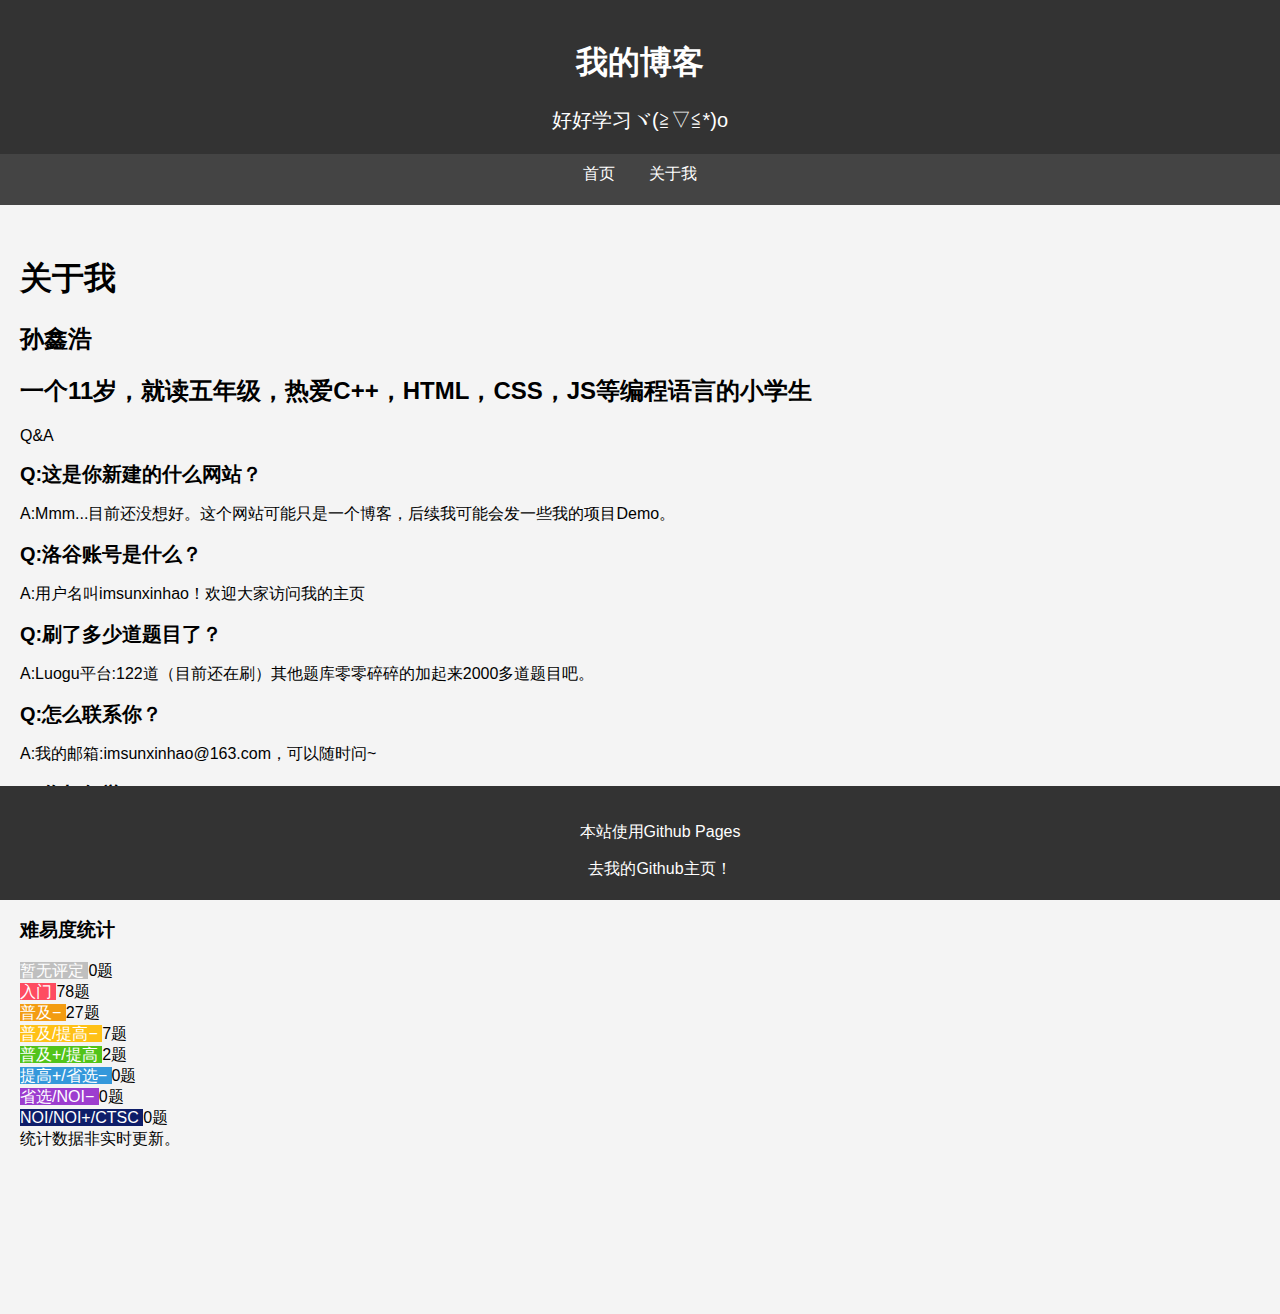
<file: about.html>
<!DOCTYPE html>
<html lang="cn">
<head>
    <meta charset="UTF-8">
    <meta name="viewport" content="width=device-width, initial-scale=1.0">
    <title>imsunxinhao的博客</title>
    
    <link rel="stylesheet" href="Cursor.css">
    <style>
		  :root, :host {
        --fa-font-solid: normal 900 1em/1 "Font Awesome 6 Solid";
        --fa-font-regular: normal 400 1em/1 "Font Awesome 6 Regular";
        --fa-font-light: normal 300 1em/1 "Font Awesome 6 Light";
        --fa-font-thin: normal 100 1em/1 "Font Awesome 6 Thin";
        --fa-font-duotone: normal 900 1em/1 "Font Awesome 6 Duotone";
        --fa-font-sharp-solid: normal 900 1em/1 "Font Awesome 6 Sharp";
        --fa-font-sharp-regular: normal 400 1em/1 "Font Awesome 6 Sharp";
        --fa-font-sharp-light: normal 300 1em/1 "Font Awesome 6 Sharp";
        --fa-font-brands: normal 400 1em/1 "Font Awesome 6 Brands";
      }

      svg:not(:root).svg-inline--fa, svg:not(:host).svg-inline--fa {
        overflow: visible;
        box-sizing: content-box;
      }

      .svg-inline--fa {
        display: var(--fa-display, inline-block);
        height: 1em;
        overflow: visible;
        vertical-align: -0.125em;
      }
      .svg-inline--fa.fa-2xs {
        vertical-align: 0.1em;
      }
      .svg-inline--fa.fa-xs {
        vertical-align: 0em;
      }
      .svg-inline--fa.fa-sm {
        vertical-align: -0.0714285705em;
      }
      .svg-inline--fa.fa-lg {
        vertical-align: -0.2em;
      }
      .svg-inline--fa.fa-xl {
        vertical-align: -0.25em;
      }
      .svg-inline--fa.fa-2xl {
        vertical-align: -0.3125em;
      }
      .svg-inline--fa.fa-pull-left {
        margin-right: var(--fa-pull-margin, 0.3em);
        width: auto;
      }
      .svg-inline--fa.fa-pull-right {
        margin-left: var(--fa-pull-margin, 0.3em);
        width: auto;
      }
      .svg-inline--fa.fa-li {
        width: var(--fa-li-width, 2em);
        top: 0.25em;
      }
      .svg-inline--fa.fa-fw {
        width: var(--fa-fw-width, 1.25em);
      }

      .fa-layers svg.svg-inline--fa {
        bottom: 0;
        left: 0;
        margin: auto;
        position: absolute;
        right: 0;
        top: 0;
      }

      .fa-layers-counter, .fa-layers-text {
        display: inline-block;
        position: absolute;
        text-align: center;
      }

      .fa-layers {
        display: inline-block;
        height: 1em;
        position: relative;
        text-align: center;
        vertical-align: -0.125em;
        width: 1em;
      }
      .fa-layers svg.svg-inline--fa {
        -webkit-transform-origin: center center;
                transform-origin: center center;
      }

      .fa-layers-text {
        left: 50%;
        top: 50%;
        -webkit-transform: translate(-50%, -50%);
                transform: translate(-50%, -50%);
        -webkit-transform-origin: center center;
                transform-origin: center center;
      }

      .fa-layers-counter {
        background-color: var(--fa-counter-background-color, #ff253a);
        border-radius: var(--fa-counter-border-radius, 1em);
        box-sizing: border-box;
        color: var(--fa-inverse, #fff);
        line-height: var(--fa-counter-line-height, 1);
        max-width: var(--fa-counter-max-width, 5em);
        min-width: var(--fa-counter-min-width, 1.5em);
        overflow: hidden;
        padding: var(--fa-counter-padding, 0.25em 0.5em);
        right: var(--fa-right, 0);
        text-overflow: ellipsis;
        top: var(--fa-top, 0);
        -webkit-transform: scale(var(--fa-counter-scale, 0.25));
                transform: scale(var(--fa-counter-scale, 0.25));
        -webkit-transform-origin: top right;
                transform-origin: top right;
      }

      .fa-layers-bottom-right {
        bottom: var(--fa-bottom, 0);
        right: var(--fa-right, 0);
        top: auto;
        -webkit-transform: scale(var(--fa-layers-scale, 0.25));
                transform: scale(var(--fa-layers-scale, 0.25));
        -webkit-transform-origin: bottom right;
                transform-origin: bottom right;
      }

      .fa-layers-bottom-left {
        bottom: var(--fa-bottom, 0);
        left: var(--fa-left, 0);
        right: auto;
        top: auto;
        -webkit-transform: scale(var(--fa-layers-scale, 0.25));
                transform: scale(var(--fa-layers-scale, 0.25));
        -webkit-transform-origin: bottom left;
                transform-origin: bottom left;
      }

      .fa-layers-top-right {
        top: var(--fa-top, 0);
        right: var(--fa-right, 0);
        -webkit-transform: scale(var(--fa-layers-scale, 0.25));
                transform: scale(var(--fa-layers-scale, 0.25));
        -webkit-transform-origin: top right;
                transform-origin: top right;
      }

      .fa-layers-top-left {
        left: var(--fa-left, 0);
        right: auto;
        top: var(--fa-top, 0);
        -webkit-transform: scale(var(--fa-layers-scale, 0.25));
                transform: scale(var(--fa-layers-scale, 0.25));
        -webkit-transform-origin: top left;
                transform-origin: top left;
      }

      .fa-1x {
        font-size: 1em;
      }

      .fa-2x {
        font-size: 2em;
      }

      .fa-3x {
        font-size: 3em;
      }

      .fa-4x {
        font-size: 4em;
      }

      .fa-5x {
        font-size: 5em;
      }

      .fa-6x {
        font-size: 6em;
      }

      .fa-7x {
        font-size: 7em;
      }

      .fa-8x {
        font-size: 8em;
      }

      .fa-9x {
        font-size: 9em;
      }

      .fa-10x {
        font-size: 10em;
      }

      .fa-2xs {
        font-size: 0.625em;
        line-height: 0.1em;
        vertical-align: 0.225em;
      }

      .fa-xs {
        font-size: 0.75em;
        line-height: 0.0833333337em;
        vertical-align: 0.125em;
      }

      .fa-sm {
        font-size: 0.875em;
        line-height: 0.0714285718em;
        vertical-align: 0.0535714295em;
      }

      .fa-lg {
        font-size: 1.25em;
        line-height: 0.05em;
        vertical-align: -0.075em;
      }

      .fa-xl {
        font-size: 1.5em;
        line-height: 0.0416666682em;
        vertical-align: -0.125em;
      }

      .fa-2xl {
        font-size: 2em;
        line-height: 0.03125em;
        vertical-align: -0.1875em;
      }

      .fa-fw {
        text-align: center;
        width: 1.25em;
      }

      .fa-ul {
        list-style-type: none;
        margin-left: var(--fa-li-margin, 2.5em);
        padding-left: 0;
      }
      .fa-ul > li {
        position: relative;
      }

      .fa-li {
        left: calc(var(--fa-li-width, 2em) * -1);
        position: absolute;
        text-align: center;
        width: var(--fa-li-width, 2em);
        line-height: inherit;
      }

      .fa-border {
        border-color: var(--fa-border-color, #eee);
        border-radius: var(--fa-border-radius, 0.1em);
        border-style: var(--fa-border-style, solid);
        border-width: var(--fa-border-width, 0.08em);
        padding: var(--fa-border-padding, 0.2em 0.25em 0.15em);
      }

      .fa-pull-left {
        float: left;
        margin-right: var(--fa-pull-margin, 0.3em);
      }

      .fa-pull-right {
        float: right;
        margin-left: var(--fa-pull-margin, 0.3em);
      }

      .fa-beat {
        -webkit-animation-name: fa-beat;
                animation-name: fa-beat;
        -webkit-animation-delay: var(--fa-animation-delay, 0s);
                animation-delay: var(--fa-animation-delay, 0s);
        -webkit-animation-direction: var(--fa-animation-direction, normal);
                animation-direction: var(--fa-animation-direction, normal);
        -webkit-animation-duration: var(--fa-animation-duration, 1s);
                animation-duration: var(--fa-animation-duration, 1s);
        -webkit-animation-iteration-count: var(--fa-animation-iteration-count, infinite);
                animation-iteration-count: var(--fa-animation-iteration-count, infinite);
        -webkit-animation-timing-function: var(--fa-animation-timing, ease-in-out);
                animation-timing-function: var(--fa-animation-timing, ease-in-out);
      }

      .fa-bounce {
        -webkit-animation-name: fa-bounce;
                animation-name: fa-bounce;
        -webkit-animation-delay: var(--fa-animation-delay, 0s);
                animation-delay: var(--fa-animation-delay, 0s);
        -webkit-animation-direction: var(--fa-animation-direction, normal);
                animation-direction: var(--fa-animation-direction, normal);
        -webkit-animation-duration: var(--fa-animation-duration, 1s);
                animation-duration: var(--fa-animation-duration, 1s);
        -webkit-animation-iteration-count: var(--fa-animation-iteration-count, infinite);
                animation-iteration-count: var(--fa-animation-iteration-count, infinite);
        -webkit-animation-timing-function: var(--fa-animation-timing, cubic-bezier(0.28, 0.84, 0.42, 1));
                animation-timing-function: var(--fa-animation-timing, cubic-bezier(0.28, 0.84, 0.42, 1));
      }

      .fa-fade {
        -webkit-animation-name: fa-fade;
                animation-name: fa-fade;
        -webkit-animation-delay: var(--fa-animation-delay, 0s);
                animation-delay: var(--fa-animation-delay, 0s);
        -webkit-animation-direction: var(--fa-animation-direction, normal);
                animation-direction: var(--fa-animation-direction, normal);
        -webkit-animation-duration: var(--fa-animation-duration, 1s);
                animation-duration: var(--fa-animation-duration, 1s);
        -webkit-animation-iteration-count: var(--fa-animation-iteration-count, infinite);
                animation-iteration-count: var(--fa-animation-iteration-count, infinite);
        -webkit-animation-timing-function: var(--fa-animation-timing, cubic-bezier(0.4, 0, 0.6, 1));
                animation-timing-function: var(--fa-animation-timing, cubic-bezier(0.4, 0, 0.6, 1));
      }

      .fa-beat-fade {
        -webkit-animation-name: fa-beat-fade;
                animation-name: fa-beat-fade;
        -webkit-animation-delay: var(--fa-animation-delay, 0s);
                animation-delay: var(--fa-animation-delay, 0s);
        -webkit-animation-direction: var(--fa-animation-direction, normal);
                animation-direction: var(--fa-animation-direction, normal);
        -webkit-animation-duration: var(--fa-animation-duration, 1s);
                animation-duration: var(--fa-animation-duration, 1s);
        -webkit-animation-iteration-count: var(--fa-animation-iteration-count, infinite);
                animation-iteration-count: var(--fa-animation-iteration-count, infinite);
        -webkit-animation-timing-function: var(--fa-animation-timing, cubic-bezier(0.4, 0, 0.6, 1));
                animation-timing-function: var(--fa-animation-timing, cubic-bezier(0.4, 0, 0.6, 1));
      }

      .fa-flip {
        -webkit-animation-name: fa-flip;
                animation-name: fa-flip;
        -webkit-animation-delay: var(--fa-animation-delay, 0s);
                animation-delay: var(--fa-animation-delay, 0s);
        -webkit-animation-direction: var(--fa-animation-direction, normal);
                animation-direction: var(--fa-animation-direction, normal);
        -webkit-animation-duration: var(--fa-animation-duration, 1s);
                animation-duration: var(--fa-animation-duration, 1s);
        -webkit-animation-iteration-count: var(--fa-animation-iteration-count, infinite);
                animation-iteration-count: var(--fa-animation-iteration-count, infinite);
        -webkit-animation-timing-function: var(--fa-animation-timing, ease-in-out);
                animation-timing-function: var(--fa-animation-timing, ease-in-out);
      }

      .fa-shake {
        -webkit-animation-name: fa-shake;
                animation-name: fa-shake;
        -webkit-animation-delay: var(--fa-animation-delay, 0s);
                animation-delay: var(--fa-animation-delay, 0s);
        -webkit-animation-direction: var(--fa-animation-direction, normal);
                animation-direction: var(--fa-animation-direction, normal);
        -webkit-animation-duration: var(--fa-animation-duration, 1s);
                animation-duration: var(--fa-animation-duration, 1s);
        -webkit-animation-iteration-count: var(--fa-animation-iteration-count, infinite);
                animation-iteration-count: var(--fa-animation-iteration-count, infinite);
        -webkit-animation-timing-function: var(--fa-animation-timing, linear);
                animation-timing-function: var(--fa-animation-timing, linear);
      }

      .fa-spin {
        -webkit-animation-name: fa-spin;
                animation-name: fa-spin;
        -webkit-animation-delay: var(--fa-animation-delay, 0s);
                animation-delay: var(--fa-animation-delay, 0s);
        -webkit-animation-direction: var(--fa-animation-direction, normal);
                animation-direction: var(--fa-animation-direction, normal);
        -webkit-animation-duration: var(--fa-animation-duration, 2s);
                animation-duration: var(--fa-animation-duration, 2s);
        -webkit-animation-iteration-count: var(--fa-animation-iteration-count, infinite);
                animation-iteration-count: var(--fa-animation-iteration-count, infinite);
        -webkit-animation-timing-function: var(--fa-animation-timing, linear);
                animation-timing-function: var(--fa-animation-timing, linear);
      }

      .fa-spin-reverse {
        --fa-animation-direction: reverse;
      }

      .fa-pulse,
      .fa-spin-pulse {
        -webkit-animation-name: fa-spin;
                animation-name: fa-spin;
        -webkit-animation-direction: var(--fa-animation-direction, normal);
                animation-direction: var(--fa-animation-direction, normal);
        -webkit-animation-duration: var(--fa-animation-duration, 1s);
                animation-duration: var(--fa-animation-duration, 1s);
        -webkit-animation-iteration-count: var(--fa-animation-iteration-count, infinite);
                animation-iteration-count: var(--fa-animation-iteration-count, infinite);
        -webkit-animation-timing-function: var(--fa-animation-timing, steps(8));
                animation-timing-function: var(--fa-animation-timing, steps(8));
      }

      @media (prefers-reduced-motion: reduce) {
        .fa-beat,
      .fa-bounce,
      .fa-fade,
      .fa-beat-fade,
      .fa-flip,
      .fa-pulse,
      .fa-shake,
      .fa-spin,
      .fa-spin-pulse {
          -webkit-animation-delay: -1ms;
                  animation-delay: -1ms;
          -webkit-animation-duration: 1ms;
                  animation-duration: 1ms;
          -webkit-animation-iteration-count: 1;
                  animation-iteration-count: 1;
          -webkit-transition-delay: 0s;
                  transition-delay: 0s;
          -webkit-transition-duration: 0s;
                  transition-duration: 0s;
        }
      }
      @-webkit-keyframes fa-beat {
        0%, 90% {
          -webkit-transform: scale(1);
                  transform: scale(1);
        }
        45% {
          -webkit-transform: scale(var(--fa-beat-scale, 1.25));
                  transform: scale(var(--fa-beat-scale, 1.25));
        }
      }
      @keyframes fa-beat {
        0%, 90% {
          -webkit-transform: scale(1);
                  transform: scale(1);
        }
        45% {
          -webkit-transform: scale(var(--fa-beat-scale, 1.25));
                  transform: scale(var(--fa-beat-scale, 1.25));
        }
      }
      @-webkit-keyframes fa-bounce {
        0% {
          -webkit-transform: scale(1, 1) translateY(0);
                  transform: scale(1, 1) translateY(0);
        }
        10% {
          -webkit-transform: scale(var(--fa-bounce-start-scale-x, 1.1), var(--fa-bounce-start-scale-y, 0.9)) translateY(0);
                  transform: scale(var(--fa-bounce-start-scale-x, 1.1), var(--fa-bounce-start-scale-y, 0.9)) translateY(0);
        }
        30% {
          -webkit-transform: scale(var(--fa-bounce-jump-scale-x, 0.9), var(--fa-bounce-jump-scale-y, 1.1)) translateY(var(--fa-bounce-height, -0.5em));
                  transform: scale(var(--fa-bounce-jump-scale-x, 0.9), var(--fa-bounce-jump-scale-y, 1.1)) translateY(var(--fa-bounce-height, -0.5em));
        }
        50% {
          -webkit-transform: scale(var(--fa-bounce-land-scale-x, 1.05), var(--fa-bounce-land-scale-y, 0.95)) translateY(0);
                  transform: scale(var(--fa-bounce-land-scale-x, 1.05), var(--fa-bounce-land-scale-y, 0.95)) translateY(0);
        }
        57% {
          -webkit-transform: scale(1, 1) translateY(var(--fa-bounce-rebound, -0.125em));
                  transform: scale(1, 1) translateY(var(--fa-bounce-rebound, -0.125em));
        }
        64% {
          -webkit-transform: scale(1, 1) translateY(0);
                  transform: scale(1, 1) translateY(0);
        }
        100% {
          -webkit-transform: scale(1, 1) translateY(0);
                  transform: scale(1, 1) translateY(0);
        }
      }
      @keyframes fa-bounce {
        0% {
          -webkit-transform: scale(1, 1) translateY(0);
                  transform: scale(1, 1) translateY(0);
        }
        10% {
          -webkit-transform: scale(var(--fa-bounce-start-scale-x, 1.1), var(--fa-bounce-start-scale-y, 0.9)) translateY(0);
                  transform: scale(var(--fa-bounce-start-scale-x, 1.1), var(--fa-bounce-start-scale-y, 0.9)) translateY(0);
        }
        30% {
          -webkit-transform: scale(var(--fa-bounce-jump-scale-x, 0.9), var(--fa-bounce-jump-scale-y, 1.1)) translateY(var(--fa-bounce-height, -0.5em));
                  transform: scale(var(--fa-bounce-jump-scale-x, 0.9), var(--fa-bounce-jump-scale-y, 1.1)) translateY(var(--fa-bounce-height, -0.5em));
        }
        50% {
          -webkit-transform: scale(var(--fa-bounce-land-scale-x, 1.05), var(--fa-bounce-land-scale-y, 0.95)) translateY(0);
                  transform: scale(var(--fa-bounce-land-scale-x, 1.05), var(--fa-bounce-land-scale-y, 0.95)) translateY(0);
        }
        57% {
          -webkit-transform: scale(1, 1) translateY(var(--fa-bounce-rebound, -0.125em));
                  transform: scale(1, 1) translateY(var(--fa-bounce-rebound, -0.125em));
        }
        64% {
          -webkit-transform: scale(1, 1) translateY(0);
                  transform: scale(1, 1) translateY(0);
        }
        100% {
          -webkit-transform: scale(1, 1) translateY(0);
                  transform: scale(1, 1) translateY(0);
        }
      }
      @-webkit-keyframes fa-fade {
        50% {
          opacity: var(--fa-fade-opacity, 0.4);
        }
      }
      @keyframes fa-fade {
        50% {
          opacity: var(--fa-fade-opacity, 0.4);
        }
      }
      @-webkit-keyframes fa-beat-fade {
        0%, 100% {
          opacity: var(--fa-beat-fade-opacity, 0.4);
          -webkit-transform: scale(1);
                  transform: scale(1);
        }
        50% {
          opacity: 1;
          -webkit-transform: scale(var(--fa-beat-fade-scale, 1.125));
                  transform: scale(var(--fa-beat-fade-scale, 1.125));
        }
      }
      @keyframes fa-beat-fade {
        0%, 100% {
          opacity: var(--fa-beat-fade-opacity, 0.4);
          -webkit-transform: scale(1);
                  transform: scale(1);
        }
        50% {
          opacity: 1;
          -webkit-transform: scale(var(--fa-beat-fade-scale, 1.125));
                  transform: scale(var(--fa-beat-fade-scale, 1.125));
        }
      }
      @-webkit-keyframes fa-flip {
        50% {
          -webkit-transform: rotate3d(var(--fa-flip-x, 0), var(--fa-flip-y, 1), var(--fa-flip-z, 0), var(--fa-flip-angle, -180deg));
                  transform: rotate3d(var(--fa-flip-x, 0), var(--fa-flip-y, 1), var(--fa-flip-z, 0), var(--fa-flip-angle, -180deg));
        }
      }
      @keyframes fa-flip {
        50% {
          -webkit-transform: rotate3d(var(--fa-flip-x, 0), var(--fa-flip-y, 1), var(--fa-flip-z, 0), var(--fa-flip-angle, -180deg));
                  transform: rotate3d(var(--fa-flip-x, 0), var(--fa-flip-y, 1), var(--fa-flip-z, 0), var(--fa-flip-angle, -180deg));
        }
      }
      @-webkit-keyframes fa-shake {
        0% {
          -webkit-transform: rotate(-15deg);
                  transform: rotate(-15deg);
        }
        4% {
          -webkit-transform: rotate(15deg);
                  transform: rotate(15deg);
        }
        8%, 24% {
          -webkit-transform: rotate(-18deg);
                  transform: rotate(-18deg);
        }
        12%, 28% {
          -webkit-transform: rotate(18deg);
                  transform: rotate(18deg);
        }
        16% {
          -webkit-transform: rotate(-22deg);
                  transform: rotate(-22deg);
        }
        20% {
          -webkit-transform: rotate(22deg);
                  transform: rotate(22deg);
        }
        32% {
          -webkit-transform: rotate(-12deg);
                  transform: rotate(-12deg);
        }
        36% {
          -webkit-transform: rotate(12deg);
                  transform: rotate(12deg);
        }
        40%, 100% {
          -webkit-transform: rotate(0deg);
                  transform: rotate(0deg);
        }
      }
      @keyframes fa-shake {
        0% {
          -webkit-transform: rotate(-15deg);
                  transform: rotate(-15deg);
        }
        4% {
          -webkit-transform: rotate(15deg);
                  transform: rotate(15deg);
        }
        8%, 24% {
          -webkit-transform: rotate(-18deg);
                  transform: rotate(-18deg);
        }
        12%, 28% {
          -webkit-transform: rotate(18deg);
                  transform: rotate(18deg);
        }
        16% {
          -webkit-transform: rotate(-22deg);
                  transform: rotate(-22deg);
        }
        20% {
          -webkit-transform: rotate(22deg);
                  transform: rotate(22deg);
        }
        32% {
          -webkit-transform: rotate(-12deg);
                  transform: rotate(-12deg);
        }
        36% {
          -webkit-transform: rotate(12deg);
                  transform: rotate(12deg);
        }
        40%, 100% {
          -webkit-transform: rotate(0deg);
                  transform: rotate(0deg);
        }
      }
      @-webkit-keyframes fa-spin {
        0% {
          -webkit-transform: rotate(0deg);
                  transform: rotate(0deg);
        }
        100% {
          -webkit-transform: rotate(360deg);
                  transform: rotate(360deg);
        }
      }
      @keyframes fa-spin {
        0% {
          -webkit-transform: rotate(0deg);
                  transform: rotate(0deg);
        }
        100% {
          -webkit-transform: rotate(360deg);
                  transform: rotate(360deg);
        }
      }
      .fa-rotate-90 {
        -webkit-transform: rotate(90deg);
                transform: rotate(90deg);
      }

      .fa-rotate-180 {
        -webkit-transform: rotate(180deg);
                transform: rotate(180deg);
      }

      .fa-rotate-270 {
        -webkit-transform: rotate(270deg);
                transform: rotate(270deg);
      }

      .fa-flip-horizontal {
        -webkit-transform: scale(-1, 1);
                transform: scale(-1, 1);
      }

      .fa-flip-vertical {
        -webkit-transform: scale(1, -1);
                transform: scale(1, -1);
      }

      .fa-flip-both,
      .fa-flip-horizontal.fa-flip-vertical {
        -webkit-transform: scale(-1, -1);
                transform: scale(-1, -1);
      }

      .fa-rotate-by {
        -webkit-transform: rotate(var(--fa-rotate-angle, none));
                transform: rotate(var(--fa-rotate-angle, none));
      }

      .fa-stack {
        display: inline-block;
        vertical-align: middle;
        height: 2em;
        position: relative;
        width: 2.5em;
      }

      .fa-stack-1x,
      .fa-stack-2x {
        bottom: 0;
        left: 0;
        margin: auto;
        position: absolute;
        right: 0;
        top: 0;
        z-index: var(--fa-stack-z-index, auto);
      }

      .svg-inline--fa.fa-stack-1x {
        height: 1em;
        width: 1.25em;
      }
      .svg-inline--fa.fa-stack-2x {
        height: 2em;
        width: 2.5em;
      }

      .fa-inverse {
        color: var(--fa-inverse, #fff);
      }

      .sr-only,
      .fa-sr-only {
        position: absolute;
        width: 1px;
        height: 1px;
        padding: 0;
        margin: -1px;
        overflow: hidden;
        clip: rect(0, 0, 0, 0);
        white-space: nowrap;
        border-width: 0;
      }

      .sr-only-focusable:not(:focus),
      .fa-sr-only-focusable:not(:focus) {
        position: absolute;
        width: 1px;
        height: 1px;
        padding: 0;
        margin: -1px;
        overflow: hidden;
        clip: rect(0, 0, 0, 0);
        white-space: nowrap;
        border-width: 0;
      }

      .svg-inline--fa .fa-primary {
        fill: var(--fa-primary-color, currentColor);
        opacity: var(--fa-primary-opacity, 1);
      }

      .svg-inline--fa .fa-secondary {
        fill: var(--fa-secondary-color, currentColor);
        opacity: var(--fa-secondary-opacity, 0.4);
      }

      .svg-inline--fa.fa-swap-opacity .fa-primary {
        opacity: var(--fa-secondary-opacity, 0.4);
      }

      .svg-inline--fa.fa-swap-opacity .fa-secondary {
        opacity: var(--fa-primary-opacity, 1);
      }

      .svg-inline--fa mask .fa-primary,
      .svg-inline--fa mask .fa-secondary {
        fill: black;
      }

      .fad.fa-inverse,
      .fa-duotone.fa-inverse {
        color: var(--fa-inverse, #fff);
      }
        body {
            font-family: Arial, sans-serif;
            margin: 0;
            padding: 0;
            background-color: #f4f4f4;
        }
        .header {
            position: fixed; /* 将位置设置为固定 */
            top: 0; /* 距离页面顶部0像素 */
            left: 0; /* 距离页面左边0像素 */
            width: 100%; /* 头部宽度占满整个页面宽度 */
            background-color: #333; /* 设置背景颜色 */
            color: #fff;
            z-index: 1000; /* 确保头部在最上层 */
            padding: 20px 0; /* 添加一些内边距 */
            text-align: center; /* 文字居中显示 */
        }
        .nav {
            position: fixed; /* 将位置设置为固定 */
			width: 100%; /* 头部宽度占满整个页面宽度 */
			background-color: #444; /* 设置背景颜色 */
			color: #fff;
			padding: 20px 0; /* 添加一些内边距 */
			text-align: center; /* 文字居中显示 */
        }
        .nav a {
            color: #fff;
            margin: 0 15px;
            text-decoration: none;
        }
        .container {
            padding: 20px;
        }
        .post {
            background: #fff;
            margin-bottom: 20px;
            padding: 20px;
            border-radius: 5px;
            box-shadow: 0 2px 4px rgba(0,0,0,0.1);
        }
        .post h2 {
            margin-top: 0;
        }
        .footer {
            background-color: #333;
            color: #fff;
            text-align: center;
            padding: 20px;
            position: fixed;
            bottom: 0;
            width: 100%;
        }
		.text{
			font-family: Arial, sans-serif;
            margin: 0;
			font-size: 20px;
			font-weight: bold;
            padding: 0;
		}
		.text-footer{
            font-family: Arial, sans-serif;
            margin: 0;
			font-size: 16px;
			text-decoration: none;
			color: #fff;
            padding: 0;
        }
        .BIG{
			font-family: Arial, sans-serif;
            margin: 0;
			font-size: 20px;
			text-decoration: none;
			color: #fff;
            padding: 0;
		}
    </style>
</head>
<body>
    <div class="header">
        <h1>我的博客</h1>
		<p class = "BIG">好好学习ヾ(≧▽≦*)o</p>
    </div>
	<br>
	<br>
	<br>
	<br>
	<br>
	<br>
	<br>
	<br>

    <div class="nav">
        <a href=".\index.html">首页</a>
        <a href=".\about.html">关于我</a>
    </div>
    <br>
	<br>
	<br>
	<br>
    <div class="container">
        <h1>关于我</h1>
		<h2>孙鑫浩</h2>
		<h2>一个11岁，就读五年级，热爱C++，HTML，CSS，JS等编程语言的小学生</h2>
		<p>Q&A</p>
		<p class = "text">Q:这是你新建的什么网站？</p>
		<p>A:Mmm...目前还没想好。这个网站可能只是一个博客，后续我可能会发一些我的项目Demo。</p>
		<p class = "text">Q:洛谷账号是什么？</p>
		<p>A:用户名叫imsunxinhao！欢迎大家访问我的主页</p>
		<p class = "text">Q:刷了多少道题目了？</p>
		<p>A:Luogu平台:122道（目前还在刷）其他题库零零碎碎的加起来2000多道题目吧。</p>
		<p class = "text">Q:怎么联系你？</p>
		<p>A:我的邮箱:imsunxinhao@163.com，可以随时问~</p>
		<p class = "text">Q:你如何学习C++，JS，HTML，CSS？</p>
		<p>A:我是从网上找一些课程学的，我觉得bilibili上的课程还挺多的。</p>
        <h2>做题情况</h2>
		<div data-v-f9624136="" data-v-325cf452="" data-v-b03c2e52="" class="card padding-default" data-v-6febb0e8=""><h3 data-v-325cf452="" data-v-f9624136="" class="lfe-h3">难易度统计</h3> <div data-v-325cf452="" data-v-f9624136="" class="difficulty-tags"><div data-v-325cf452="" data-v-f9624136="" class="row"><span data-v-71731098="" data-v-325cf452="" class="lfe-caption" data-v-f9624136="" style="color: rgb(255, 255, 255); background: rgb(191, 191, 191);">
        暂无评定
      </span> <span data-v-325cf452="" data-v-f9624136="" class="problem-count">0题</span></div><div data-v-325cf452="" data-v-f9624136="" class="row"><span data-v-71731098="" data-v-325cf452="" class="lfe-caption" data-v-f9624136="" style="color: rgb(255, 255, 255); background: rgb(254, 76, 97);">
        入门
      </span> <span data-v-325cf452="" data-v-f9624136="" class="problem-count">78题</span></div><div data-v-325cf452="" data-v-f9624136="" class="row"><span data-v-71731098="" data-v-325cf452="" class="lfe-caption" data-v-f9624136="" style="color: rgb(255, 255, 255); background: rgb(243, 156, 17);">
        普及−
      </span> <span data-v-325cf452="" data-v-f9624136="" class="problem-count">27题</span></div><div data-v-325cf452="" data-v-f9624136="" class="row"><span data-v-71731098="" data-v-325cf452="" class="lfe-caption" data-v-f9624136="" style="color: rgb(255, 255, 255); background: rgb(255, 193, 22);">
        普及/提高−
      </span> <span data-v-325cf452="" data-v-f9624136="" class="problem-count">7题</span></div><div data-v-325cf452="" data-v-f9624136="" class="row"><span data-v-71731098="" data-v-325cf452="" class="lfe-caption" data-v-f9624136="" style="color: rgb(255, 255, 255); background: rgb(82, 196, 26);">
        普及+/提高
      </span> <span data-v-325cf452="" data-v-f9624136="" class="problem-count">2题</span></div><div data-v-325cf452="" data-v-f9624136="" class="row"><span data-v-71731098="" data-v-325cf452="" class="lfe-caption" data-v-f9624136="" style="color: rgb(255, 255, 255); background: rgb(52, 152, 219);">
        提高+/省选−
      </span> <span data-v-325cf452="" data-v-f9624136="" class="problem-count">0题</span></div><div data-v-325cf452="" data-v-f9624136="" class="row"><span data-v-71731098="" data-v-325cf452="" class="lfe-caption" data-v-f9624136="" style="color: rgb(255, 255, 255); background: rgb(157, 61, 207);">
        省选/NOI−
      </span> <span data-v-325cf452="" data-v-f9624136="" class="problem-count">0题</span></div><div data-v-325cf452="" data-v-f9624136="" class="row"><span data-v-71731098="" data-v-325cf452="" class="lfe-caption" data-v-f9624136="" style="color: rgb(255, 255, 255); background: rgb(14, 29, 105);">
        NOI/NOI+/CTSC
      </span> <span data-v-325cf452="" data-v-f9624136="" class="problem-count">0题</span></div></div> <div data-v-325cf452="" data-v-f9624136="" class="lfe-caption caption">统计数据非实时更新。</div></div>
    </div>
    <br>
	<br>
	<br>
	<br>
    <br>
	<br>
	<br>
	<br>
    
  <div class="footer">
    <p>本站使用Github Pages</p>
<a href = "http://Github.com/wojiaosunxinhao" class = "text-footer">去我的Github主页！</a>
</div>
</body>
</html>
</file>
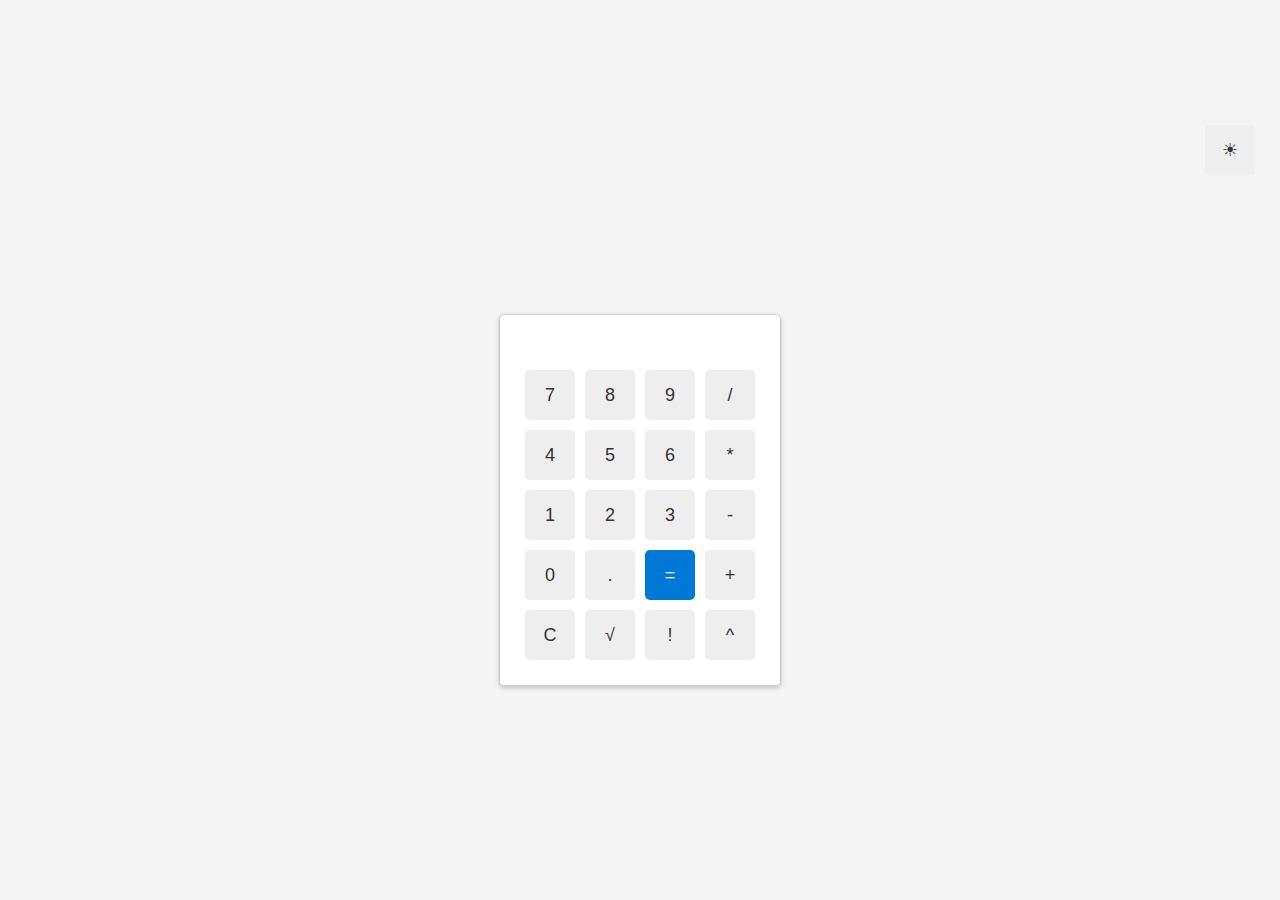
<file: calc.html>
<!DOCTYPE html>
<html>
<head>
    <meta name="viewport" content="width=device-width, initial-scale=1.0">
    <link rel="stylesheet" href="Cursor.css">
    <style>
        :root {
            --bg-color: #f4f4f4;
            --text-color: #333;
            --accent-color: #0078d7;
            --button-color: #eee;
            --button-hover-color: #ddd;
            --button-active-color: #000;
            --button-text-color: #333;
            --button-active-text-color: #fff;
            --shadow-color: rgba(0, 0, 0, 0.2);
            --border-color: #ccc;
            --border-radius: 5px;
            --font-family: "Segoe UI", sans-serif;
            --font-size: 18px;
        }

        body {
            font-family: var(--font-family);
            background-color: var(--bg-color);
            color: var(--text-color);
            margin: 0;
            padding: 0;
            display: flex;
            justify-content: center;
            align-items: center;
            height: 100vh;
            flex-direction: column; /* 修改布局以适应主题切换按钮 */
        }

        .calculator {
            background-color: #ffffff;
            border-radius: var(--border-radius);
            box-shadow: 0 2px 5px var(--shadow-color);
            padding: 20px;
            transition: all 0.3s ease-in-out;
            border: 1px solid var(--border-color);
            display: flex;
            flex-direction: column;
            margin-top: 100px; /* 调整距离顶部的间距 */
        }
        .calculator__screen {
            font-size: 20px;
            border: none;
            padding: 10px;
            text-align: right;
            margin-bottom: 10px;
            font-size: var(--font-size);
            flex-grow: 1;
            display: flex;
            justify-content: flex-end;
            align-items: center;
        }

        .calculator__button-row {
            display: flex;
            justify-content: space-between;
        }

        .calculator__button {
            width: 50px;
            height: 50px;
            border: none;
            background-color: var(--button-color);
            cursor: pointer;
            margin: 5px;
            font-size: var(--font-size);
            border-radius: var(--border-radius);
            display: flex;
            justify-content: center;
            align-items: center;
            transition: all 0.3s ease-in-out;
            color: var(--button-text-color);
        }

        .calculator__button:hover {
            background-color: var(--button-hover-color);
        }

        .calculator__button:active {
            background-color: var(--button-active-color);
            color: var(--button-active-text-color);
        }

        .calculator__button--equal {
            background-color: var(--accent-color);
            color: var(--button-active-text-color);
        }

        .dark-mode {
            --bg-color: #333;
            --text-color: #f4f4f4;
            --accent-color: #0078d7;
            --button-color: #444;
            --button-hover-color: #555;
            --button-active-color: #666;
            --button-text-color: #f4f4f4;
            --button-active-text-color: #fff;
            --shadow-color: rgba(255, 255, 255, 0.2);
            --border-color: #888;
        }

        .theme-switcher {
            position: fixed;
            top: 120px; /* 调整为放置在 nav 下方 */
            right: 20px;
            z-index: 1001; /* 确保按钮在所有元素之上 */
        }

        .header {
            position: fixed;
            top: 0;
            left: 0;
            width: 100%;
            background-color: #333;
            color: #fff;
            z-index: 1000;
            padding: 20px 0;
            text-align: center;
        }

        .nav {
            position: fixed;
            top: 60px; /* 根据 header 的实际高度调整 */
            left: 0;
            width: 100%;
            background-color: #444;
            color: #fff;
            text-align: center;
            z-index: 999;
            padding: 10px 0; /* 添加一些内边距以便更好地展示 */
        }

        .nav a {
            color: #fff;
            margin: 0 15px;
            text-decoration: none;
        }

        .footer {
            background-color: #333;
            color: #fff;
            text-align: center;
            padding: 20px;
            position: fixed;
            bottom: 0;
            width: 100%;
        }
    </style>
</head>
<body>
    
    <div class="theme-switcher">
        <button class="calculator__button" onclick="toggleDarkMode()">☀</button>
    </div>
    <div class="calculator">
    <div class="calculator__screen" id="screen"></div>
        <div class="calculator__button-row">
            <button class="calculator__button" onclick="addToScreen('7')">7</button>
            <button class="calculator__button" onclick="addToScreen('8')">8</button>
            <button class="calculator__button" onclick="addToScreen('9')">9</button>
            <button class="calculator__button" onclick="addToScreen('/')">/</button>
        </div>
        <div class="calculator__button-row">
            <button class="calculator__button" onclick="addToScreen('4')">4</button>
            <button class="calculator__button" onclick="addToScreen('5')">5</button>
            <button class="calculator__button" onclick="addToScreen('6')">6</button>
            <button class="calculator__button" onclick="addToScreen('*')">*</button>
        </div>
        <div class="calculator__button-row">
            <button class="calculator__button" onclick="addToScreen('1')">1</button>
            <button class="calculator__button" onclick="addToScreen('2')">2</button>
            <button class="calculator__button" onclick="addToScreen('3')">3</button>
            <button class="calculator__button" onclick="addToScreen('-')">-</button>
        </div>
        <div class="calculator__button-row">
            <button class="calculator__button" onclick="addToScreen('0')">0</button>
            <button class="calculator__button" onclick="addToScreen('.')">.</button>
            <button class="calculator__button calculator__button--equal" onclick="calculate()">=</button>
            <button class="calculator__button" onclick="addToScreen('+')">+</button>
        </div>
        <div class="calculator__button-row">
            <button class="calculator__button" onclick="clearScreen()">C</button>
            <button class="calculator__button" onclick="calculateSquareRoot()">√</button>
            <button class="calculator__button" onclick="calculateFactorial()">!</button>
            <button class="calculator__button" onclick="addToScreen('^')">^</button>
        </div>
    </div>
    <div class="theme-switcher">
        <button class="calculator__button" onclick="toggleDarkMode()">☀</button>
    </div>
	</div>

    <script>
        function addToScreen(value) {
            document.getElementById("screen").innerHTML += value;
        }

        function calculate() {
            var expression = document.getElementById("screen").innerHTML;
            var result = eval(expression);
            document.getElementById("screen").innerHTML = result;
        }

        function calculateSquareRoot() {
            var number = document.getElementById("screen").innerHTML;
            var result = Math.sqrt(parseFloat(number));
            document.getElementById("screen").innerHTML = result;
        }

        function calculateFactorial() {
            var number = parseInt(document.getElementById("screen").innerHTML);
            var result = 1;
            for (var i = 1; i <= number; i++) {
                result *= i;
            }
            document.getElementById("screen").innerHTML = result;
        }

        function calculatePower() {
            var expression = document.getElementById("screen").innerHTML;
            var parts = expression.split("^");
            var base = parseFloat(parts[0]);
            var exponent = parseFloat(parts[1]);
            var result = Math.pow(base, exponent);
            document.getElementById("screen").innerHTML = result;
        }

        function clearScreen() {
            document.getElementById("screen").innerHTML = "";
        }

        function toggleDarkMode() {
            var body = document.getElementsByTagName("body")[0];
            if (body.classList.contains("dark-mode")) {
                body.classList.remove("dark-mode");
            } else {
                body.classList.add("dark-mode");
            }
        }
    </script>
</body>
</html>
</file>
<file: Cursor.css>
body {
    cursor: url('./Cursor.cur'), auto;
}
</file>
